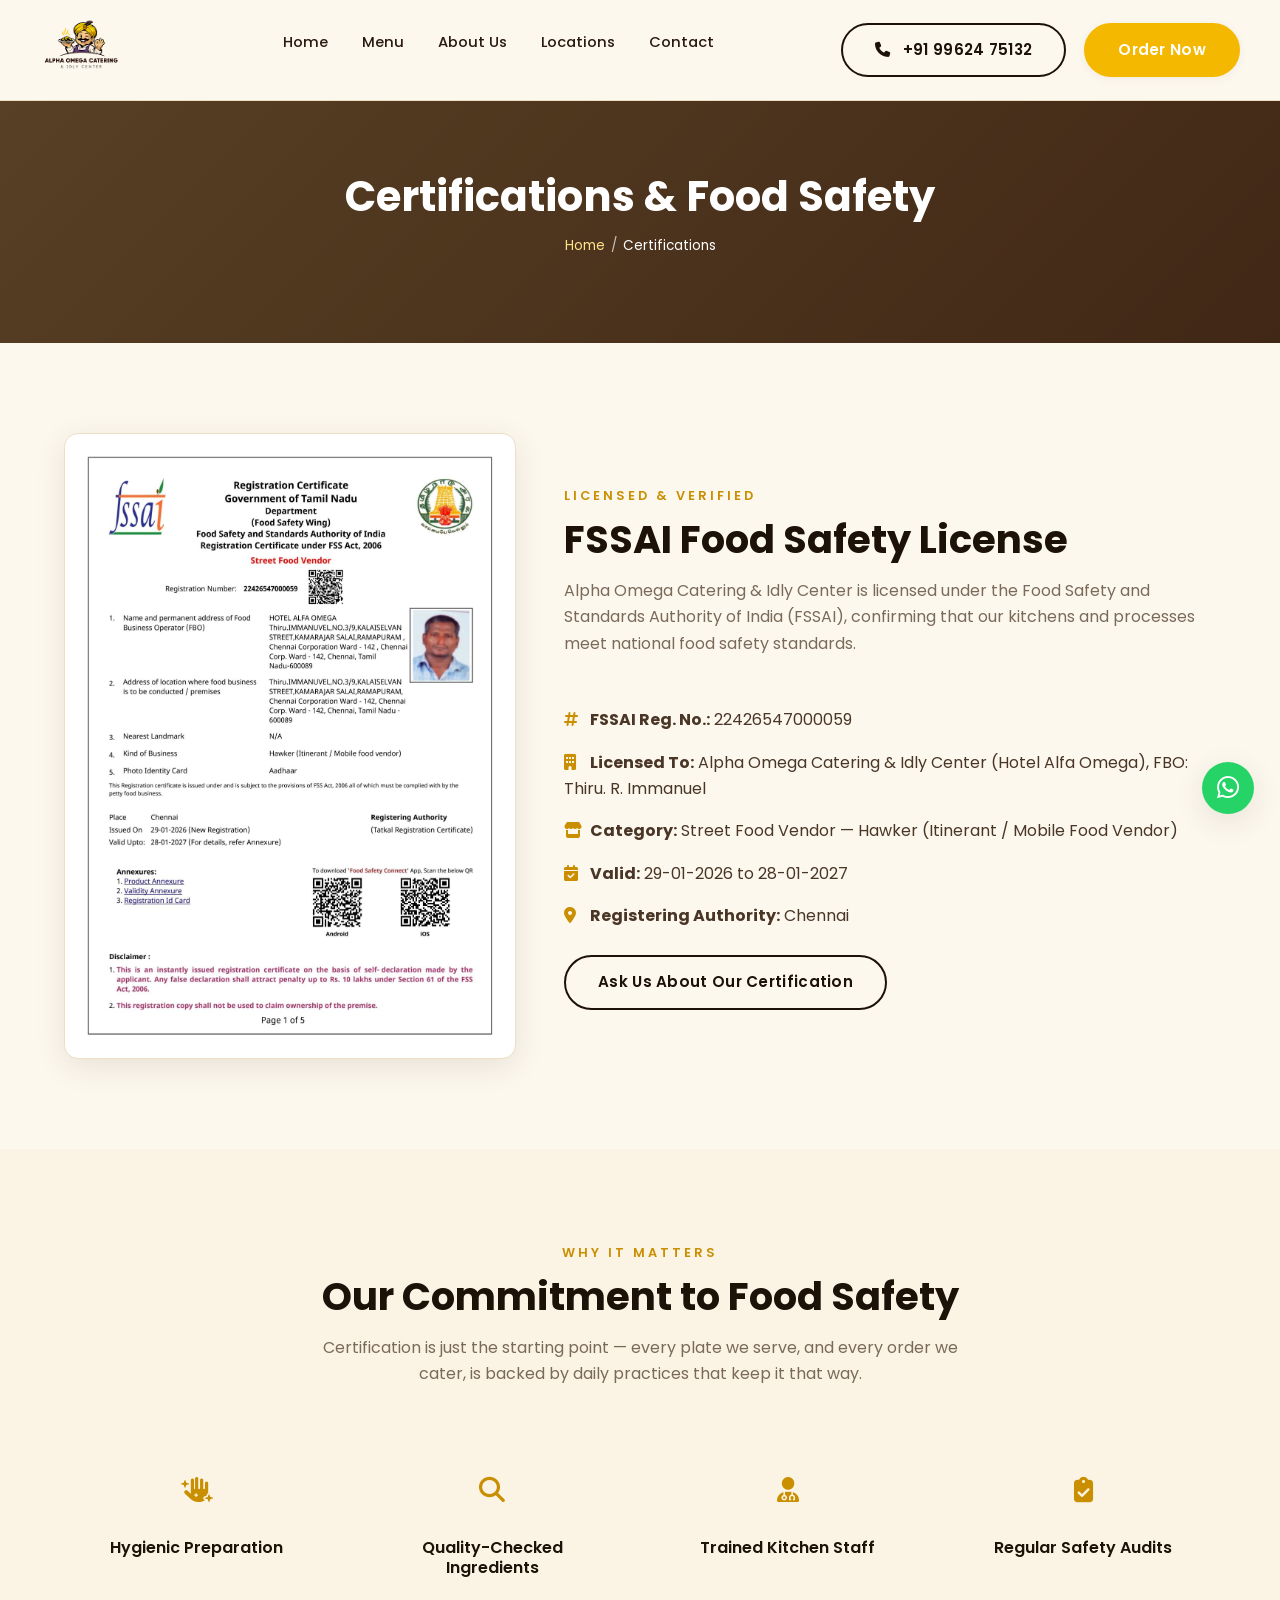
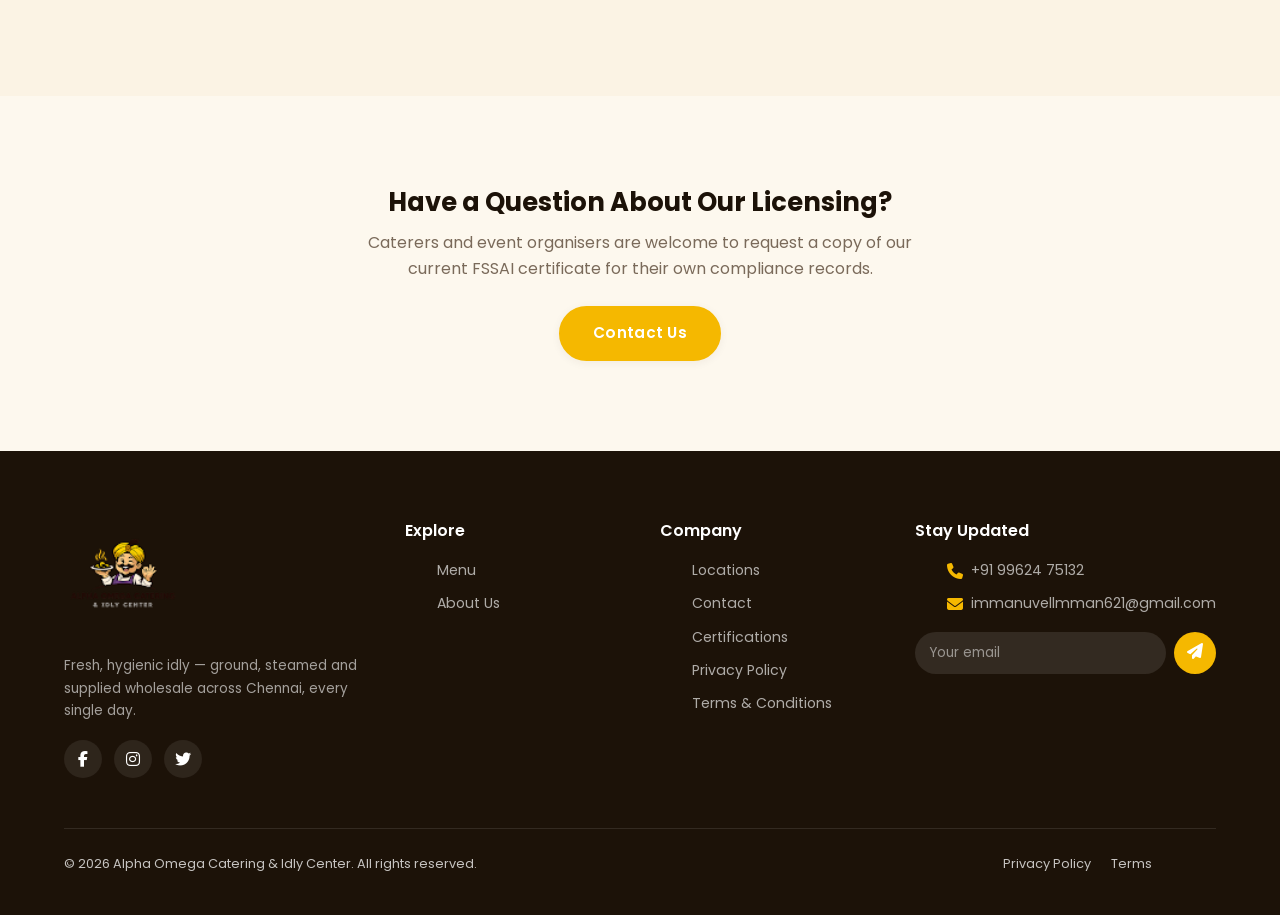
<file: certifications.html>
<!DOCTYPE html>
<html lang="en">
<head>
  <meta charset="UTF-8" />
  <meta name="viewport" content="width=device-width, initial-scale=1.0" />
  <title>Certifications &amp; Food Safety | Alpha Omega Catering &amp; Idly Center</title>
  <meta name="description" content="View the FSSAI food safety license and certifications held by Alpha Omega Catering &amp; Idly Center, and our commitment to hygienic, quality food preparation." />
  <link rel="canonical" href="certifications.html" />
  <link rel="icon" href="images/logo.png" type="image/png" />
  <link rel="preconnect" href="https://fonts.googleapis.com" />
  <link href="https://fonts.googleapis.com/css2?family=Poppins:wght@300;400;500;600;700;800&display=swap" rel="stylesheet" />
  <link rel="stylesheet" href="https://cdnjs.cloudflare.com/ajax/libs/font-awesome/6.5.1/css/all.min.css" integrity="sha512-DTOQO9RWCH3ppGqcWaEA1BIZOC6xxalwEsw9c2QQeAIftl+Vegovlnee1c9QX4TctnWMn13TZye+giMm8e2LwA==" crossorigin="anonymous" referrerpolicy="no-referrer" />
  <link href="https://cdn.jsdelivr.net/npm/bootstrap@5.3.3/dist/css/bootstrap.min.css" rel="stylesheet" />
  <link rel="stylesheet" href="css/style.css" />
  <link rel="stylesheet" href="css/responsive.css" />
</head>
<body>
  <a href="#main-content" class="skip-link">Skip to main content</a>

  <header class="site-header">
    <nav class="navbar container" aria-label="Primary navigation">
      <a href="index.html" class="brand" aria-label="Alpha Omega Catering &amp; Idly Center home">
        <img class="brand-icon" src="images/logo.png" alt="Alpha Omega Catering &amp; Idly Center logo" width="84" height="84" loading="eager" />
      </a>
      <ul class="nav-menu" id="navMenu">
        <li><a href="index.html">Home</a></li>
        <li><a href="menu.html">Menu</a></li>
        <li><a href="about.html">About Us</a></li>
        <li><a href="locations.html">Locations</a></li>
        <li><a href="contact.html">Contact</a></li>
      </ul>
      <div class="nav-cta">
        <a href="tel:+919962475132" class="btn btn-outline"><i class="fa-solid fa-phone"></i><span class="nav-cta-phone-text">&nbsp;+91 99624 75132</span></a>
        <a href="menu.html" class="btn btn-primary">Order Now</a>
      </div>
      <button class="hamburger" id="hamburgerBtn" aria-label="Toggle menu" aria-expanded="false" aria-controls="navMenu">
        <span></span><span></span><span></span>
      </button>
    </nav>
  </header>
    <div class="nav-overlay" id="navOverlay"></div>

  <main id="main-content">
    <section class="page-banner">
      <div class="container">
        <h1>Certifications &amp; Food Safety</h1>
        <p class="breadcrumbs"><a href="index.html">Home</a><span>/</span>Certifications</p>
      </div>
    </section>

    <!-- ================= FSSAI CERTIFICATE ================= -->
    <section aria-labelledby="fssai-heading">
      <div class="container">
        <div class="row g-5 align-items-center">
          <div class="col-lg-5" data-animate="fade-in">
            <div style="background:var(--color-white);border:1px solid var(--color-border);border-radius:var(--radius-md);box-shadow:var(--shadow-md);padding:16px;">
              <img src="images/fssai-certificate.jpg" alt="FSSAI Registration Certificate for Alpha Omega Catering &amp; Idly Center (Hotel Alfa Omega), Registration Number 22426547000059" style="width:100%;height:auto;border-radius:6px;display:block;" />
            </div>
          </div>
          <div class="col-lg-7" data-animate="fade-up" data-delay="100">
            <div class="section-heading" style="text-align:left;">
              <span class="eyebrow">Licensed &amp; Verified</span>
              <h2 id="fssai-heading">FSSAI Food Safety License</h2>
              <p style="margin-left:0;">Alpha Omega Catering &amp; Idly Center is licensed under the Food Safety and Standards Authority of India (FSSAI), confirming that our kitchens and processes meet national food safety standards.</p>
            </div>
            <ul style="list-style:none;padding:0;margin:0 0 26px;">
              <li style="margin-bottom:16px;"><i class="fa-solid fa-hashtag" style="color:var(--color-gold-dark);width:22px;"></i> <strong>FSSAI Reg. No.:</strong> 22426547000059</li>
              <li style="margin-bottom:16px;"><i class="fa-solid fa-building" style="color:var(--color-gold-dark);width:22px;"></i> <strong>Licensed To:</strong> Alpha Omega Catering &amp; Idly Center (Hotel Alfa Omega), FBO: Thiru. R. Immanuel</li>
              <li style="margin-bottom:16px;"><i class="fa-solid fa-store" style="color:var(--color-gold-dark);width:22px;"></i> <strong>Category:</strong> Street Food Vendor — Hawker (Itinerant / Mobile Food Vendor)</li>
              <li style="margin-bottom:16px;"><i class="fa-solid fa-calendar-check" style="color:var(--color-gold-dark);width:22px;"></i> <strong>Valid:</strong> 29-01-2026 to 28-01-2027</li>
              <li style="margin-bottom:16px;"><i class="fa-solid fa-location-dot" style="color:var(--color-gold-dark);width:22px;"></i> <strong>Registering Authority:</strong> Chennai</li>
            </ul>
            <a href="contact.html" class="btn btn-outline">Ask Us About Our Certification</a>
          </div>
        </div>
      </div>
    </section>

    <!-- ================= OUR COMMITMENT ================= -->
    <section class="bg-cream" aria-labelledby="commitment-heading">
      <div class="container">
        <div class="section-heading" data-animate="fade-up">
          <span class="eyebrow">Why It Matters</span>
          <h2 id="commitment-heading">Our Commitment to Food Safety</h2>
          <p>Certification is just the starting point — every plate we serve, and every order we cater, is backed by daily practices that keep it that way.</p>
        </div>
        <div class="feature-row">
          <div class="feature-item" data-animate="fade-up">
            <div class="feature-icon"><i class="fa-solid fa-hand-sparkles" aria-hidden="true"></i></div>
            <h3>Hygienic Preparation</h3>
          </div>
          <div class="feature-item" data-animate="fade-up" data-delay="100">
            <div class="feature-icon"><i class="fa-solid fa-magnifying-glass" aria-hidden="true"></i></div>
            <h3>Quality-Checked Ingredients</h3>
          </div>
          <div class="feature-item" data-animate="fade-up" data-delay="200">
            <div class="feature-icon"><i class="fa-solid fa-user-doctor" aria-hidden="true"></i></div>
            <h3>Trained Kitchen Staff</h3>
          </div>
          <div class="feature-item" data-animate="fade-up" data-delay="300">
            <div class="feature-icon"><i class="fa-solid fa-clipboard-check" aria-hidden="true"></i></div>
            <h3>Regular Safety Audits</h3>
          </div>
        </div>
      </div>
    </section>

    <!-- ================= CONTACT CTA ================= -->
    <section aria-labelledby="verify-heading">
      <div class="container text-center" data-animate="fade-up">
        <h2 id="verify-heading" style="font-size:1.6rem;">Have a Question About Our Licensing?</h2>
        <p style="max-width:560px;margin:12px auto 24px;color:var(--color-text-muted);">Caterers and event organisers are welcome to request a copy of our current FSSAI certificate for their own compliance records.</p>
        <a href="contact.html" class="btn btn-primary">Contact Us</a>
      </div>
    </section>
  </main>

  <footer class="site-footer">
    <div class="container">
      <div class="footer-grid">
        <div class="footer-col footer-brand">
          <a href="index.html" class="brand">
            <img class="brand-icon" src="images/logo.png" alt="Alpha Omega Catering &amp; Idly Center logo" width="120" height="120" loading="eager" />
      </a>
          <p>Fresh, hygienic idly — ground, steamed and supplied wholesale across Chennai, every single day.</p>
          <div class="social-icons">
            <a href="#" aria-label="Facebook"><i class="fa-brands fa-facebook-f"></i></a>
            <a href="#" aria-label="Instagram"><i class="fa-brands fa-instagram"></i></a>
            <a href="#" aria-label="Twitter"><i class="fa-brands fa-twitter"></i></a>
          </div>
        </div>
        <div class="footer-col">
          <h4>Explore</h4>
          <ul>
            <li><a href="menu.html">Menu</a></li>
            <li><a href="about.html">About Us</a></li>
          </ul>
        </div>
        <div class="footer-col">
          <h4>Company</h4>
          <ul>
            <li><a href="locations.html">Locations</a></li>
            <li><a href="contact.html">Contact</a></li>
            <li><a href="certifications.html">Certifications</a></li>
            <li><a href="privacy.html">Privacy Policy</a></li>
            <li><a href="terms.html">Terms &amp; Conditions</a></li>
          </ul>
        </div>
        <div class="footer-col footer-newsletter">
          <h4>Stay Updated</h4>
          <ul>
            <li><i class="fa-solid fa-phone"></i> <a href="tel:+919962475132">+91 99624 75132</a></li>
            <li><i class="fa-solid fa-envelope"></i> <a href="mailto:immanuvellmman621@gmail.com">immanuvellmman621@gmail.com</a></li>
          </ul>
          <form class="newsletter-form" data-validate novalidate aria-label="Newsletter signup">
            <label for="newsletterEmail" class="visually-hidden">Email address</label>
            <input type="email" id="newsletterEmail" class="form-control" placeholder="Your email" required />
            <button type="submit" aria-label="Subscribe"><i class="fa-solid fa-paper-plane"></i></button>
          </form>
        </div>
      </div>
      <div class="footer-bottom">
        <p>&copy; 2026 Alpha Omega Catering &amp; Idly Center. All rights reserved.</p>
        <ul><li><a href="privacy.html">Privacy Policy</a></li><li><a href="terms.html">Terms</a></li></ul>
      </div>
    </div>
  </footer>

  <a href="https://wa.me/919962475132?text=Hi%2C%20I%27d%20like%20to%20enquire%20about%20wholesale%20idly%20orders." class="whatsapp-float" aria-label="Chat with us on WhatsApp" target="_blank" rel="noopener noreferrer"><i class="fa-brands fa-whatsapp"></i></a>

  <button class="back-to-top" aria-label="Back to top"><i class="fa-solid fa-arrow-up"></i></button>
  <script src="https://cdn.jsdelivr.net/npm/bootstrap@5.3.3/dist/js/bootstrap.bundle.min.js"></script>
  <script src="js/main.js"></script>
</body>
</html>
</file>
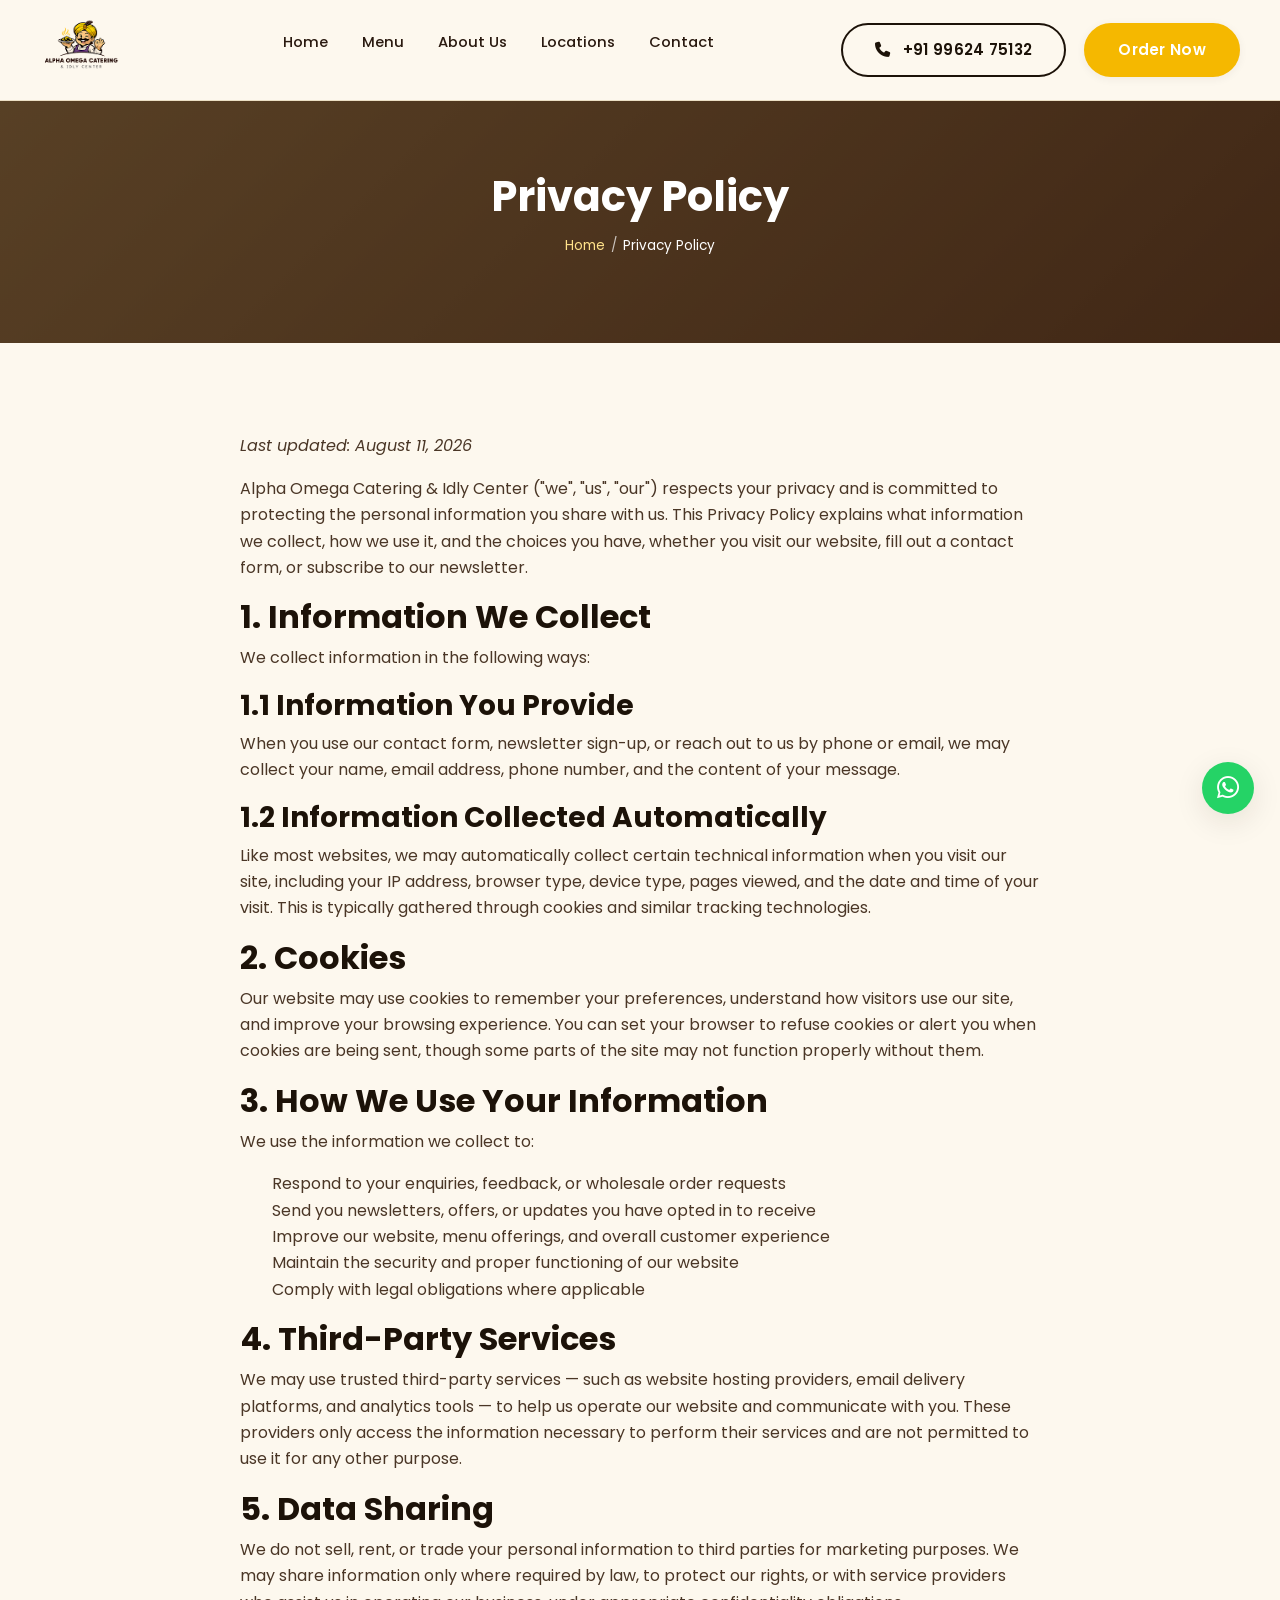
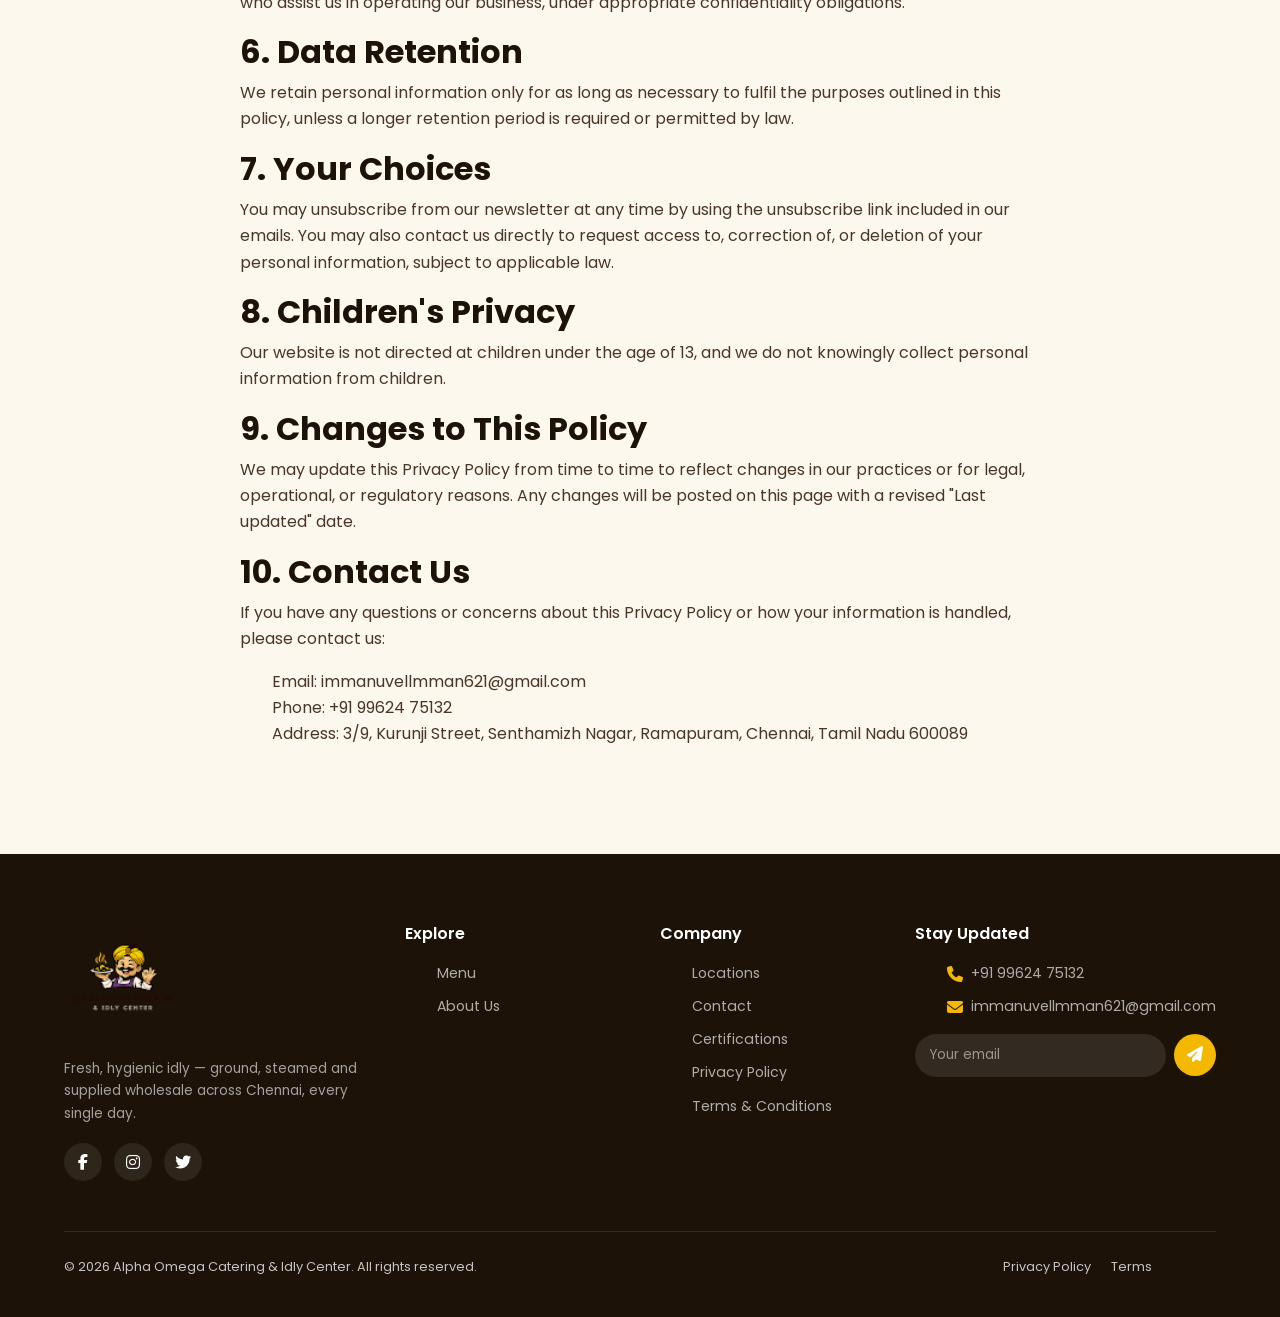
<file: privacy.html>
<!DOCTYPE html>
<html lang="en">
<head>
  <meta charset="UTF-8" />
  <meta name="viewport" content="width=device-width, initial-scale=1.0" />
  <title>Privacy Policy | Alpha Omega Catering &amp; Idly Center</title>
  <meta name="description" content="Read the Alpha Omega Catering &amp; Idly Center privacy policy to understand how we collect, use and protect your personal information." />
  <link rel="canonical" href="privacy.html" />
  <link rel="icon" href="images/logo.png" type="image/png" />
  <link rel="preconnect" href="https://fonts.googleapis.com" />
  <link href="https://fonts.googleapis.com/css2?family=Poppins:wght@300;400;500;600;700;800&display=swap" rel="stylesheet" />
  <link rel="stylesheet" href="https://cdnjs.cloudflare.com/ajax/libs/font-awesome/6.5.1/css/all.min.css" integrity="sha512-DTOQO9RWCH3ppGqcWaEA1BIZOC6xxalwEsw9c2QQeAIftl+Vegovlnee1c9QX4TctnWMn13TZye+giMm8e2LwA==" crossorigin="anonymous" referrerpolicy="no-referrer" />
  <link href="https://cdn.jsdelivr.net/npm/bootstrap@5.3.3/dist/css/bootstrap.min.css" rel="stylesheet" />
  <link rel="stylesheet" href="css/style.css" />
  <link rel="stylesheet" href="css/responsive.css" />
</head>
<body>
  <a href="#main-content" class="skip-link">Skip to main content</a>

  <header class="site-header">
    <nav class="navbar container" aria-label="Primary navigation">
      <a href="index.html" class="brand" aria-label="Alpha Omega Catering &amp; Idly Center home">
        <img class="brand-icon" src="images/logo.png" alt="Alpha Omega Catering &amp; Idly Center logo" width="84" height="84" loading="eager" />
      </a>
      <ul class="nav-menu" id="navMenu">
        <li><a href="index.html">Home</a></li>
        <li><a href="menu.html">Menu</a></li>
        <li><a href="about.html">About Us</a></li>
        <li><a href="locations.html">Locations</a></li>
        <li><a href="contact.html">Contact</a></li>
      </ul>
      <div class="nav-cta">
        <a href="tel:+919962475132" class="btn btn-outline"><i class="fa-solid fa-phone"></i><span class="nav-cta-phone-text">&nbsp;+91 99624 75132</span></a>
        <a href="menu.html" class="btn btn-primary">Order Now</a>
      </div>
      <button class="hamburger" id="hamburgerBtn" aria-label="Toggle menu" aria-expanded="false" aria-controls="navMenu">
        <span></span><span></span><span></span>
      </button>
    </nav>
  </header>
    <div class="nav-overlay" id="navOverlay"></div>

  <main id="main-content">
    <section class="page-banner">
      <div class="container">
        <h1>Privacy Policy</h1>
        <p class="breadcrumbs"><a href="index.html">Home</a><span>/</span>Privacy Policy</p>
      </div>
    </section>

    <section aria-labelledby="privacy-heading">
      <div class="container">
        <h2 id="privacy-heading" class="visually-hidden">Privacy Policy Details</h2>
        <div style="max-width:800px;margin:0 auto;">
          <p><em>Last updated: August 11, 2026</em></p>
          <p>Alpha Omega Catering &amp; Idly Center ("we", "us", "our") respects your privacy and is committed to protecting the personal information you share with us. This Privacy Policy explains what information we collect, how we use it, and the choices you have, whether you visit our website, fill out a contact form, or subscribe to our newsletter.</p>

          <h2>1. Information We Collect</h2>
          <p>We collect information in the following ways:</p>
          <h3>1.1 Information You Provide</h3>
          <p>When you use our contact form, newsletter sign-up, or reach out to us by phone or email, we may collect your name, email address, phone number, and the content of your message.</p>
          <h3>1.2 Information Collected Automatically</h3>
          <p>Like most websites, we may automatically collect certain technical information when you visit our site, including your IP address, browser type, device type, pages viewed, and the date and time of your visit. This is typically gathered through cookies and similar tracking technologies.</p>

          <h2>2. Cookies</h2>
          <p>Our website may use cookies to remember your preferences, understand how visitors use our site, and improve your browsing experience. You can set your browser to refuse cookies or alert you when cookies are being sent, though some parts of the site may not function properly without them.</p>

          <h2>3. How We Use Your Information</h2>
          <p>We use the information we collect to:</p>
          <ul>
            <li>Respond to your enquiries, feedback, or wholesale order requests</li>
            <li>Send you newsletters, offers, or updates you have opted in to receive</li>
            <li>Improve our website, menu offerings, and overall customer experience</li>
            <li>Maintain the security and proper functioning of our website</li>
            <li>Comply with legal obligations where applicable</li>
          </ul>

          <h2>4. Third-Party Services</h2>
          <p>We may use trusted third-party services — such as website hosting providers, email delivery platforms, and analytics tools — to help us operate our website and communicate with you. These providers only access the information necessary to perform their services and are not permitted to use it for any other purpose.</p>

          <h2>5. Data Sharing</h2>
          <p>We do not sell, rent, or trade your personal information to third parties for marketing purposes. We may share information only where required by law, to protect our rights, or with service providers who assist us in operating our business, under appropriate confidentiality obligations.</p>

          <h2>6. Data Retention</h2>
          <p>We retain personal information only for as long as necessary to fulfil the purposes outlined in this policy, unless a longer retention period is required or permitted by law.</p>

          <h2>7. Your Choices</h2>
          <p>You may unsubscribe from our newsletter at any time by using the unsubscribe link included in our emails. You may also contact us directly to request access to, correction of, or deletion of your personal information, subject to applicable law.</p>

          <h2>8. Children's Privacy</h2>
          <p>Our website is not directed at children under the age of 13, and we do not knowingly collect personal information from children.</p>

          <h2>9. Changes to This Policy</h2>
          <p>We may update this Privacy Policy from time to time to reflect changes in our practices or for legal, operational, or regulatory reasons. Any changes will be posted on this page with a revised "Last updated" date.</p>

          <h2>10. Contact Us</h2>
          <p>If you have any questions or concerns about this Privacy Policy or how your information is handled, please contact us:</p>
          <ul>
            <li>Email: <a href="mailto:immanuvellmman621@gmail.com">immanuvellmman621@gmail.com</a></li>
            <li>Phone: <a href="tel:+919962475132">+91 99624 75132</a></li>
            <li>Address: 3/9, Kurunji Street, Senthamizh Nagar, Ramapuram, Chennai, Tamil Nadu 600089</li>
          </ul>
        </div>
      </div>
    </section>
  </main>

  <footer class="site-footer">
    <div class="container">
      <div class="footer-grid">
        <div class="footer-col footer-brand">
          <a href="index.html" class="brand">
            <img class="brand-icon" src="images/logo.png" alt="Alpha Omega Catering &amp; Idly Center logo" width="120" height="120" loading="eager" />
      </a>
          <p>Fresh, hygienic idly — ground, steamed and supplied wholesale across Chennai, every single day.</p>
          <div class="social-icons">
            <a href="#" aria-label="Facebook"><i class="fa-brands fa-facebook-f"></i></a>
            <a href="#" aria-label="Instagram"><i class="fa-brands fa-instagram"></i></a>
            <a href="#" aria-label="Twitter"><i class="fa-brands fa-twitter"></i></a>
          </div>
        </div>
        <div class="footer-col">
          <h4>Explore</h4>
          <ul>
            <li><a href="menu.html">Menu</a></li>
            <li><a href="about.html">About Us</a></li>
          </ul>
        </div>
        <div class="footer-col">
          <h4>Company</h4>
          <ul>
            <li><a href="locations.html">Locations</a></li>
            <li><a href="contact.html">Contact</a></li>
            <li><a href="certifications.html">Certifications</a></li>
            <li><a href="privacy.html">Privacy Policy</a></li>
            <li><a href="terms.html">Terms &amp; Conditions</a></li>
          </ul>
        </div>
        <div class="footer-col footer-newsletter">
          <h4>Stay Updated</h4>
          <ul>
            <li><i class="fa-solid fa-phone"></i> <a href="tel:+919962475132">+91 99624 75132</a></li>
            <li><i class="fa-solid fa-envelope"></i> <a href="mailto:immanuvellmman621@gmail.com">immanuvellmman621@gmail.com</a></li>
          </ul>
          <form class="newsletter-form" data-validate novalidate aria-label="Newsletter signup">
            <label for="newsletterEmail" class="visually-hidden">Email address</label>
            <input type="email" id="newsletterEmail" class="form-control" placeholder="Your email" required />
            <button type="submit" aria-label="Subscribe"><i class="fa-solid fa-paper-plane"></i></button>
          </form>
        </div>
      </div>
      <div class="footer-bottom">
        <p>&copy; 2026 Alpha Omega Catering &amp; Idly Center. All rights reserved.</p>
        <ul><li><a href="privacy.html">Privacy Policy</a></li><li><a href="terms.html">Terms</a></li></ul>
      </div>
    </div>
  </footer>

  <a href="https://wa.me/919962475132?text=Hi%2C%20I%27d%20like%20to%20enquire%20about%20wholesale%20idly%20orders." class="whatsapp-float" aria-label="Chat with us on WhatsApp" target="_blank" rel="noopener noreferrer"><i class="fa-brands fa-whatsapp"></i></a>

  <button class="back-to-top" aria-label="Back to top"><i class="fa-solid fa-arrow-up"></i></button>
  <script src="https://cdn.jsdelivr.net/npm/bootstrap@5.3.3/dist/js/bootstrap.bundle.min.js"></script>
  <script src="js/main.js"></script>
</body>
</html>
</file>
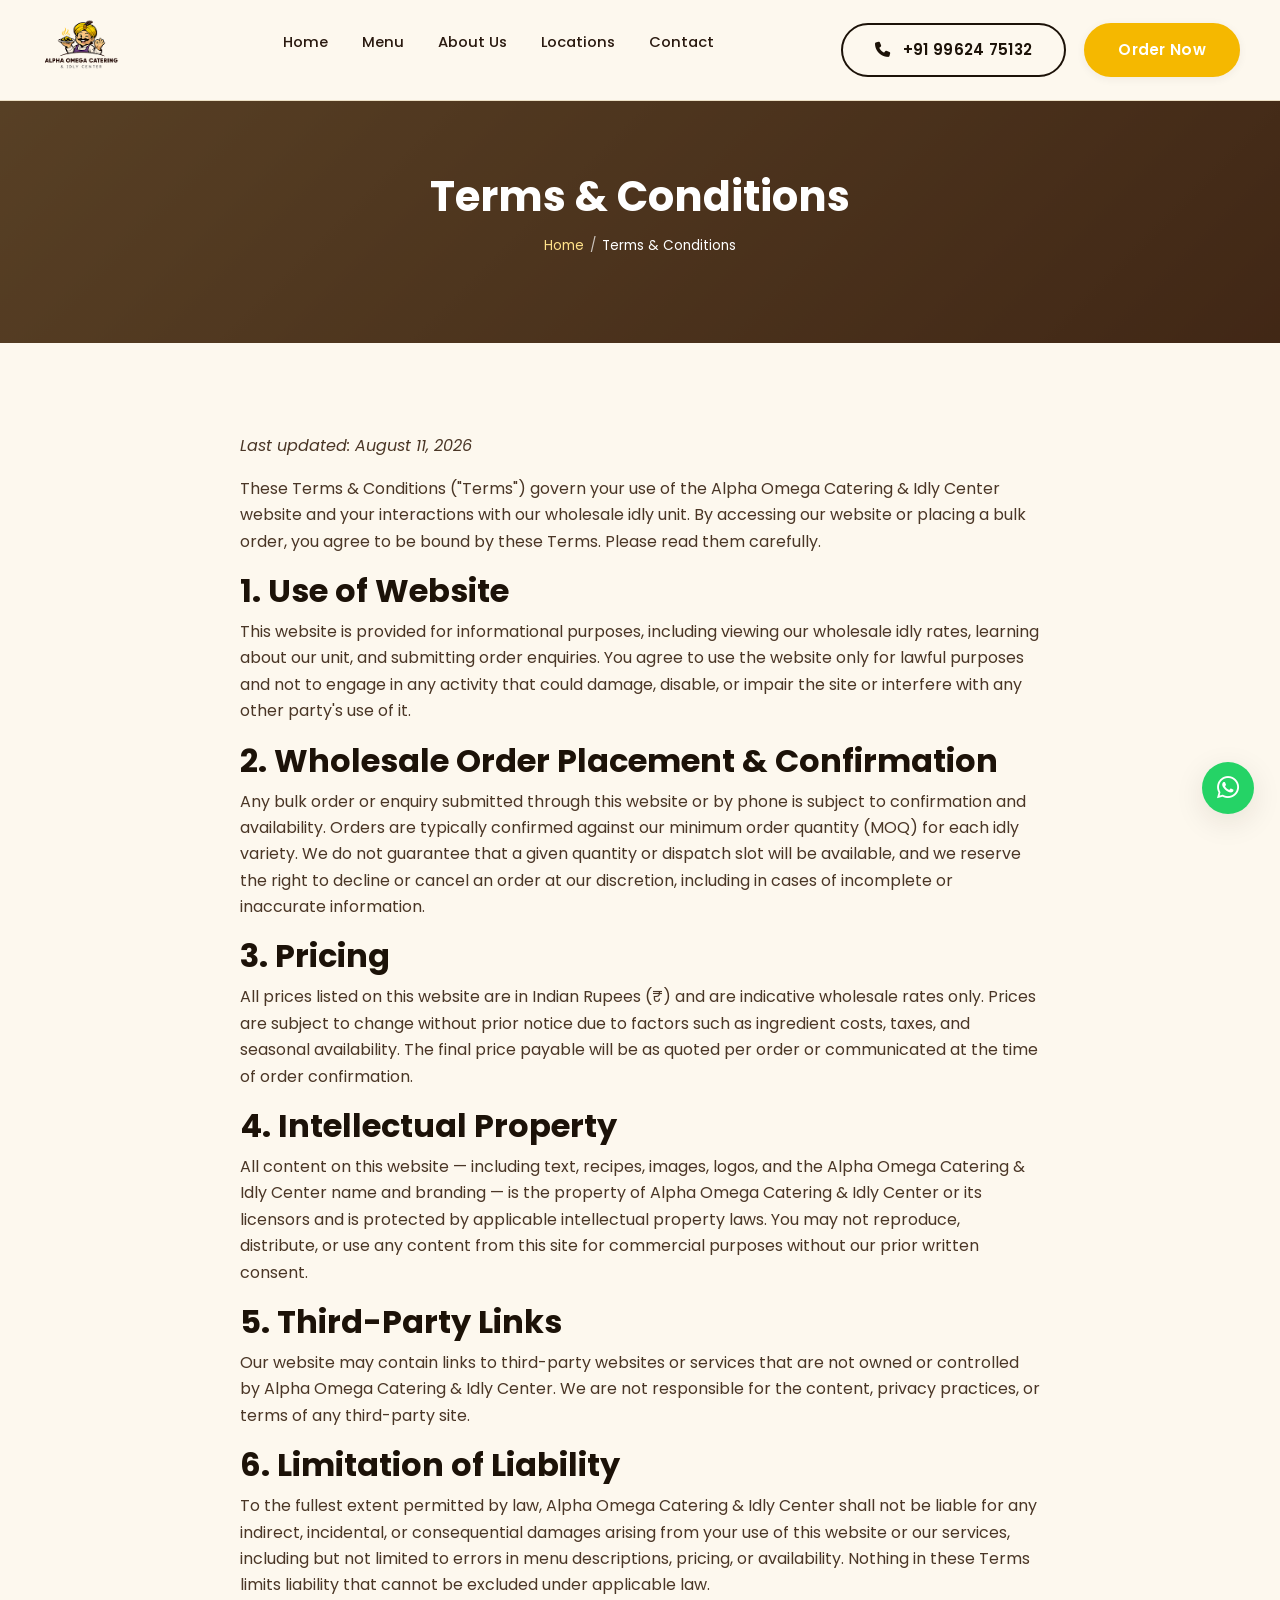
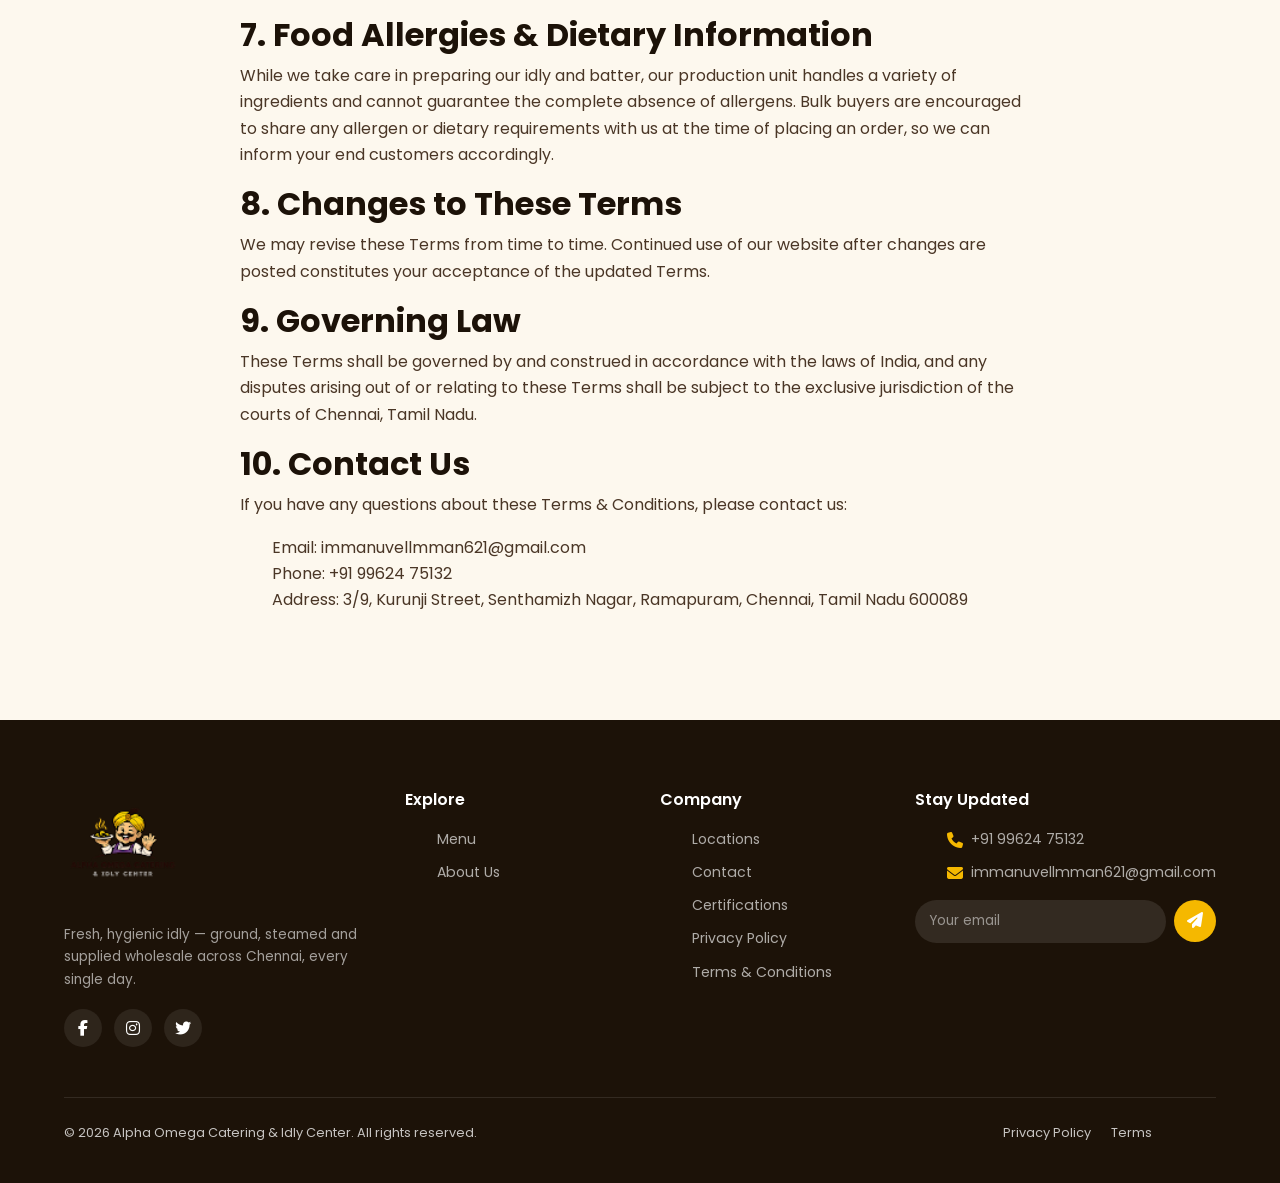
<file: terms.html>
<!DOCTYPE html>
<html lang="en">
<head>
  <meta charset="UTF-8" />
  <meta name="viewport" content="width=device-width, initial-scale=1.0" />
  <title>Terms &amp; Conditions | Alpha Omega Catering &amp; Idly Center</title>
  <meta name="description" content="Read the terms and conditions governing your use of the Alpha Omega Catering &amp; Idly Center website, including wholesale orders, pricing, intellectual property and liability." />
  <link rel="canonical" href="terms.html" />
  <link rel="icon" href="images/logo.png" type="image/png" />
  <link rel="preconnect" href="https://fonts.googleapis.com" />
  <link href="https://fonts.googleapis.com/css2?family=Poppins:wght@300;400;500;600;700;800&display=swap" rel="stylesheet" />
  <link rel="stylesheet" href="https://cdnjs.cloudflare.com/ajax/libs/font-awesome/6.5.1/css/all.min.css" integrity="sha512-DTOQO9RWCH3ppGqcWaEA1BIZOC6xxalwEsw9c2QQeAIftl+Vegovlnee1c9QX4TctnWMn13TZye+giMm8e2LwA==" crossorigin="anonymous" referrerpolicy="no-referrer" />
  <link href="https://cdn.jsdelivr.net/npm/bootstrap@5.3.3/dist/css/bootstrap.min.css" rel="stylesheet" />
  <link rel="stylesheet" href="css/style.css" />
  <link rel="stylesheet" href="css/responsive.css" />
</head>
<body>
  <a href="#main-content" class="skip-link">Skip to main content</a>

  <header class="site-header">
    <nav class="navbar container" aria-label="Primary navigation">
      <a href="index.html" class="brand" aria-label="Alpha Omega Catering &amp; Idly Center home">
        <img class="brand-icon" src="images/logo.png" alt="Alpha Omega Catering &amp; Idly Center logo" width="84" height="84" loading="eager" />
      </a>
      <ul class="nav-menu" id="navMenu">
        <li><a href="index.html">Home</a></li>
        <li><a href="menu.html">Menu</a></li>
        <li><a href="about.html">About Us</a></li>
        <li><a href="locations.html">Locations</a></li>
        <li><a href="contact.html">Contact</a></li>
      </ul>
      <div class="nav-cta">
        <a href="tel:+919962475132" class="btn btn-outline"><i class="fa-solid fa-phone"></i><span class="nav-cta-phone-text">&nbsp;+91 99624 75132</span></a>
        <a href="menu.html" class="btn btn-primary">Order Now</a>
      </div>
      <button class="hamburger" id="hamburgerBtn" aria-label="Toggle menu" aria-expanded="false" aria-controls="navMenu">
        <span></span><span></span><span></span>
      </button>
    </nav>
  </header>
    <div class="nav-overlay" id="navOverlay"></div>

  <main id="main-content">
    <section class="page-banner">
      <div class="container">
        <h1>Terms &amp; Conditions</h1>
        <p class="breadcrumbs"><a href="index.html">Home</a><span>/</span>Terms &amp; Conditions</p>
      </div>
    </section>

    <section aria-labelledby="terms-heading">
      <div class="container">
        <h2 id="terms-heading" class="visually-hidden">Terms and Conditions Details</h2>
        <div style="max-width:800px;margin:0 auto;">
          <p><em>Last updated: August 11, 2026</em></p>
          <p>These Terms &amp; Conditions ("Terms") govern your use of the Alpha Omega Catering &amp; Idly Center website and your interactions with our wholesale idly unit. By accessing our website or placing a bulk order, you agree to be bound by these Terms. Please read them carefully.</p>

          <h2>1. Use of Website</h2>
          <p>This website is provided for informational purposes, including viewing our wholesale idly rates, learning about our unit, and submitting order enquiries. You agree to use the website only for lawful purposes and not to engage in any activity that could damage, disable, or impair the site or interfere with any other party's use of it.</p>

          <h2>2. Wholesale Order Placement &amp; Confirmation</h2>
          <p>Any bulk order or enquiry submitted through this website or by phone is subject to confirmation and availability. Orders are typically confirmed against our minimum order quantity (MOQ) for each idly variety. We do not guarantee that a given quantity or dispatch slot will be available, and we reserve the right to decline or cancel an order at our discretion, including in cases of incomplete or inaccurate information.</p>

          <h2>3. Pricing</h2>
          <p>All prices listed on this website are in Indian Rupees (₹) and are indicative wholesale rates only. Prices are subject to change without prior notice due to factors such as ingredient costs, taxes, and seasonal availability. The final price payable will be as quoted per order or communicated at the time of order confirmation.</p>

          <h2>4. Intellectual Property</h2>
          <p>All content on this website — including text, recipes, images, logos, and the Alpha Omega Catering &amp; Idly Center name and branding — is the property of Alpha Omega Catering &amp; Idly Center or its licensors and is protected by applicable intellectual property laws. You may not reproduce, distribute, or use any content from this site for commercial purposes without our prior written consent.</p>

          <h2>5. Third-Party Links</h2>
          <p>Our website may contain links to third-party websites or services that are not owned or controlled by Alpha Omega Catering &amp; Idly Center. We are not responsible for the content, privacy practices, or terms of any third-party site.</p>

          <h2>6. Limitation of Liability</h2>
          <p>To the fullest extent permitted by law, Alpha Omega Catering &amp; Idly Center shall not be liable for any indirect, incidental, or consequential damages arising from your use of this website or our services, including but not limited to errors in menu descriptions, pricing, or availability. Nothing in these Terms limits liability that cannot be excluded under applicable law.</p>

          <h2>7. Food Allergies &amp; Dietary Information</h2>
          <p>While we take care in preparing our idly and batter, our production unit handles a variety of ingredients and cannot guarantee the complete absence of allergens. Bulk buyers are encouraged to share any allergen or dietary requirements with us at the time of placing an order, so we can inform your end customers accordingly.</p>

          <h2>8. Changes to These Terms</h2>
          <p>We may revise these Terms from time to time. Continued use of our website after changes are posted constitutes your acceptance of the updated Terms.</p>

          <h2>9. Governing Law</h2>
          <p>These Terms shall be governed by and construed in accordance with the laws of India, and any disputes arising out of or relating to these Terms shall be subject to the exclusive jurisdiction of the courts of Chennai, Tamil Nadu.</p>

          <h2>10. Contact Us</h2>
          <p>If you have any questions about these Terms &amp; Conditions, please contact us:</p>
          <ul>
            <li>Email: <a href="mailto:immanuvellmman621@gmail.com">immanuvellmman621@gmail.com</a></li>
            <li>Phone: <a href="tel:+919962475132">+91 99624 75132</a></li>
            <li>Address: 3/9, Kurunji Street, Senthamizh Nagar, Ramapuram, Chennai, Tamil Nadu 600089</li>
          </ul>
        </div>
      </div>
    </section>
  </main>

  <footer class="site-footer">
    <div class="container">
      <div class="footer-grid">
        <div class="footer-col footer-brand">
          <a href="index.html" class="brand">
            <img class="brand-icon" src="images/logo.png" alt="Alpha Omega Catering &amp; Idly Center logo" width="120" height="120" loading="eager" />
      </a>
          <p>Fresh, hygienic idly — ground, steamed and supplied wholesale across Chennai, every single day.</p>
          <div class="social-icons">
            <a href="#" aria-label="Facebook"><i class="fa-brands fa-facebook-f"></i></a>
            <a href="#" aria-label="Instagram"><i class="fa-brands fa-instagram"></i></a>
            <a href="#" aria-label="Twitter"><i class="fa-brands fa-twitter"></i></a>
          </div>
        </div>
        <div class="footer-col">
          <h4>Explore</h4>
          <ul>
            <li><a href="menu.html">Menu</a></li>
            <li><a href="about.html">About Us</a></li>
          </ul>
        </div>
        <div class="footer-col">
          <h4>Company</h4>
          <ul>
            <li><a href="locations.html">Locations</a></li>
            <li><a href="contact.html">Contact</a></li>
            <li><a href="certifications.html">Certifications</a></li>
            <li><a href="privacy.html">Privacy Policy</a></li>
            <li><a href="terms.html">Terms &amp; Conditions</a></li>
          </ul>
        </div>
        <div class="footer-col footer-newsletter">
          <h4>Stay Updated</h4>
          <ul>
            <li><i class="fa-solid fa-phone"></i> <a href="tel:+919962475132">+91 99624 75132</a></li>
            <li><i class="fa-solid fa-envelope"></i> <a href="mailto:immanuvellmman621@gmail.com">immanuvellmman621@gmail.com</a></li>
          </ul>
          <form class="newsletter-form" data-validate novalidate aria-label="Newsletter signup">
            <label for="newsletterEmail" class="visually-hidden">Email address</label>
            <input type="email" id="newsletterEmail" class="form-control" placeholder="Your email" required />
            <button type="submit" aria-label="Subscribe"><i class="fa-solid fa-paper-plane"></i></button>
          </form>
        </div>
      </div>
      <div class="footer-bottom">
        <p>&copy; 2026 Alpha Omega Catering &amp; Idly Center. All rights reserved.</p>
        <ul><li><a href="privacy.html">Privacy Policy</a></li><li><a href="terms.html">Terms</a></li></ul>
      </div>
    </div>
  </footer>

  <a href="https://wa.me/919962475132?text=Hi%2C%20I%27d%20like%20to%20enquire%20about%20wholesale%20idly%20orders." class="whatsapp-float" aria-label="Chat with us on WhatsApp" target="_blank" rel="noopener noreferrer"><i class="fa-brands fa-whatsapp"></i></a>

  <button class="back-to-top" aria-label="Back to top"><i class="fa-solid fa-arrow-up"></i></button>
  <script src="https://cdn.jsdelivr.net/npm/bootstrap@5.3.3/dist/js/bootstrap.bundle.min.js"></script>
  <script src="js/main.js"></script>
</body>
</html>
</file>
<file: css/style.css>
/* ==========================================================================
   Alpha Omega Catering & Idly Center — Main Stylesheet
   Authentic South Indian restaurant website
   ========================================================================== */

:root {
  /* Colors — derived from the Alpha Omega badge logo (marigold yellow badge,
     bold black outline, magenta blouse accent, warm skin-tone highlight) */
  --color-cream: #fbf3e4;
  --color-cream-light: #fdf8ee;
  --color-white: #ffffff;
  --color-gold: #f5b800;
  --color-gold-dark: #c98f00;
  --color-gold-light: #ffe28a;
  --color-brown-dark: #1c1208;
  --color-brown: #2a1a10;
  --color-text: #4a3626;
  --color-text-muted: #7a6a5a;
  --color-accent: #f5b800;
  --color-error: #c0392b;
  --color-green: #4caf50;
  --color-border: #ecdfc4;
  --color-star: #f5b800;

  /* Typography */
  --font-heading: "Poppins", "Segoe UI", Arial, sans-serif;
  --font-body: "Poppins", "Segoe UI", Arial, sans-serif;

  /* Spacing */
  --section-padding: 90px;
  --container-max: 1200px;

  /* Effects */
  --radius-sm: 8px;
  --radius-md: 14px;
  --radius-lg: 22px;
  --shadow-sm: 0 2px 10px rgba(43, 26, 16, 0.06);
  --shadow-md: 0 8px 30px rgba(43, 26, 16, 0.1);
  --shadow-lg: 0 16px 45px rgba(43, 26, 16, 0.16);
  --transition: 0.35s cubic-bezier(0.25, 0.8, 0.25, 1);
}

/* ==========================================================================
   Reset & Base
   ========================================================================== */
* {
  margin: 0;
  padding: 0;
  box-sizing: border-box;
}

html {
  scroll-behavior: smooth;
  overflow-x: hidden;
  width: 100%;
}

body {
  font-family: var(--font-body);
  color: var(--color-text);
  background-color: var(--color-cream-light);
  line-height: 1.65;
  overflow-x: hidden;
  width: 100%;
  position: relative;
}

img {
  max-width: 100%;
  height: auto;
  display: block;
}

a {
  text-decoration: none;
  color: inherit;
  transition: color var(--transition);
}

ul {
  list-style: none;
}

h1, h2, h3, h4, h5, h6 {
  font-family: var(--font-heading);
  color: var(--color-brown-dark);
  font-weight: 700;
  line-height: 1.25;
}

.container {
  width: 100%;
  max-width: var(--container-max);
  margin: 0 auto;
  padding: 0 24px;
}

section {
  padding: var(--section-padding) 0;
}

img[loading="lazy"] {
  background: var(--color-border);
}

/* Skip link for accessibility */
.skip-link {
  position: absolute;
  left: -999px;
  top: 0;
  background: var(--color-brown-dark);
  color: var(--color-white);
  padding: 12px 20px;
  z-index: 2000;
  border-radius: 0 0 8px 0;
}
.skip-link:focus {
  left: 0;
}

/* Focus visibility for keyboard nav */
a:focus-visible,
button:focus-visible,
input:focus-visible,
textarea:focus-visible,
select:focus-visible {
  outline: 3px solid var(--color-gold-dark);
  outline-offset: 2px;
}

/* ==========================================================================
   Section Heading
   ========================================================================== */
.section-heading {
  text-align: center;
  margin-bottom: 50px;
}

.section-heading .eyebrow {
  display: inline-block;
  font-family: var(--font-body);
  font-size: 0.8rem;
  letter-spacing: 3px;
  text-transform: uppercase;
  color: var(--color-gold-dark);
  font-weight: 600;
  margin-bottom: 10px;
}

.section-heading h2 {
  font-size: 2.4rem;
}

.section-heading p {
  max-width: 640px;
  margin: 14px auto 0;
  color: var(--color-text-muted);
}

/* ==========================================================================
   Buttons
   ========================================================================== */
.btn {
  display: inline-flex;
  align-items: center;
  justify-content: center;
  gap: 8px;
  padding: 14px 32px;
  border-radius: 50px;
  font-weight: 600;
  font-size: 0.95rem;
  letter-spacing: 0.3px;
  border: 2px solid transparent;
  cursor: pointer;
  transition: transform var(--transition), box-shadow var(--transition),
    background var(--transition), color var(--transition), border-color var(--transition);
  white-space: nowrap;
}

.btn:hover {
  transform: translateY(-3px);
}

.btn-primary {
  background: var(--color-gold);
  color: var(--color-white);
  border-color: var(--color-gold);
  box-shadow: var(--shadow-sm);
}

.btn-primary:hover {
  background: var(--color-gold-dark);
  border-color: var(--color-gold-dark);
  box-shadow: var(--shadow-md);
  color: var(--color-white);
}

.btn-outline {
  background: transparent;
  color: var(--color-brown-dark);
  border-color: var(--color-brown-dark);
}

.btn-outline:hover {
  background: var(--color-brown-dark);
  color: var(--color-white);
}

.btn-outline-light {
  background: transparent;
  color: var(--color-white);
  border-color: var(--color-white);
}

.btn-outline-light:hover {
  background: var(--color-white);
  color: var(--color-brown-dark);
}

.btn-block {
  width: 100%;
}

/* ==========================================================================
   Header / Navbar
   ========================================================================== */
.site-header {
  position: sticky;
  top: 0;
  left: 0;
  width: 100%;
  z-index: 1000;
  background: rgba(253, 248, 238, 0.96);
  backdrop-filter: blur(6px);
  border-bottom: 1px solid var(--color-border);
  transition: box-shadow var(--transition), padding var(--transition);
}

.site-header.is-scrolled {
  box-shadow: var(--shadow-sm);
}

.navbar {
  display: flex;
  align-items: center;
  justify-content: space-between;
  gap: 28px;
  padding: 8px 0;
}

.brand {
  display: flex;
  align-items: center;
  gap: 10px;
}

.brand-icon {
  width: 84px;
  height: 84px;
  flex-shrink: 0;
  object-fit: contain;
  border-radius: 50%;
}

.footer-brand .brand-icon {
  width: 120px;
  height: 120px;
}

.brand-text {
  line-height: 1.1;
}

.brand-name {
  font-family: var(--font-heading);
  font-weight: 700;
  font-size: 1.15rem;
  color: var(--color-brown-dark);
  letter-spacing: 0.5px;
  text-transform: uppercase;
}

.brand-tagline {
  display: block;
  font-size: 0.65rem;
  letter-spacing: 1.5px;
  text-transform: uppercase;
  color: var(--color-green);
  margin-top: 2px;
}

.nav-menu {
  display: flex;
  align-items: center;
  gap: 34px;
}

.nav-menu a {
  font-size: 0.92rem;
  font-weight: 500;
  color: var(--color-brown);
  position: relative;
  padding: 6px 0;
}

.nav-menu a::after {
  content: "";
  position: absolute;
  left: 0;
  bottom: -2px;
  width: 0;
  height: 2px;
  background: var(--color-accent);
  transition: width var(--transition);
}

.nav-menu a:hover,
.nav-menu a:focus-visible {
  color: var(--color-accent);
}

.nav-menu a:hover::after,
.nav-menu a:focus-visible::after {
  width: 100%;
}

.nav-menu a.active {
  color: var(--color-accent);
  font-weight: 600;
}

.nav-menu a.active::after {
  width: 100%;
}

.nav-cta {
  display: flex;
  align-items: center;
  gap: 18px;
}

/* Dropdown */
.has-dropdown {
  position: relative;
}

.dropdown-menu {
  position: absolute;
  top: calc(100% + 16px);
  left: 50%;
  transform: translateX(-50%) translateY(8px);
  min-width: 200px;
  background: var(--color-white);
  border-radius: var(--radius-sm);
  box-shadow: var(--shadow-lg);
  padding: 10px;
  opacity: 0;
  visibility: hidden;
  transition: opacity var(--transition), transform var(--transition), visibility var(--transition);
  z-index: 10;
}

.has-dropdown:hover .dropdown-menu,
.has-dropdown:focus-within .dropdown-menu {
  opacity: 1;
  visibility: visible;
  transform: translateX(-50%) translateY(0);
}

.dropdown-menu li a {
  display: block;
  padding: 9px 14px;
  border-radius: 6px;
  font-size: 0.88rem;
}

.dropdown-menu li a:hover {
  background: var(--color-cream);
}

/* Hamburger */
.hamburger {
  display: none;
  flex-direction: column;
  justify-content: center;
  gap: 5px;
  width: 32px;
  height: 32px;
  background: none;
  border: none;
  cursor: pointer;
  z-index: 1100;
}

.hamburger span {
  display: block;
  width: 100%;
  height: 2px;
  background: var(--color-brown-dark);
  border-radius: 2px;
  transition: transform var(--transition), opacity var(--transition);
}

.hamburger.is-active span:nth-child(1) {
  transform: translateY(7px) rotate(45deg);
}
.hamburger.is-active span:nth-child(2) {
  opacity: 0;
}
.hamburger.is-active span:nth-child(3) {
  transform: translateY(-7px) rotate(-45deg);
}

/* ==========================================================================
   Hero
   ========================================================================== */
.hero {
  padding: 60px 0 30px;
  background: radial-gradient(ellipse at top right, #fdf0d9 0%, var(--color-cream-light) 55%);
}

.hero-grid {
  display: grid;
  grid-template-columns: 1.05fr 1fr;
  gap: 60px;
  align-items: center;
}

.hero-media {
  position: relative;
}

.hero-media img {
  border-radius: var(--radius-lg);
  box-shadow: var(--shadow-lg);
  width: 100%;
}

.hero-content .eyebrow {
  display: inline-block;
  font-size: 0.8rem;
  letter-spacing: 3px;
  text-transform: uppercase;
  color: var(--color-gold-dark);
  font-weight: 600;
  margin-bottom: 14px;
}

.hero-content h1 {
  font-size: 2.85rem;
  margin-bottom: 18px;
}

.hero-content p {
  color: var(--color-text-muted);
  font-size: 1.03rem;
  max-width: 480px;
  margin-bottom: 32px;
}

.hero-actions {
  display: flex;
  gap: 16px;
  flex-wrap: wrap;
}

/* ==========================================================================
   Signature Items
   ========================================================================== */
.signature-grid {
  display: grid;
  grid-template-columns: repeat(2, 1fr);
  gap: 28px;
}

.dish-card {
  background: var(--color-white);
  border-radius: var(--radius-md);
  overflow: hidden;
  box-shadow: var(--shadow-sm);
  transition: transform var(--transition), box-shadow var(--transition);
}

.dish-card:hover {
  transform: translateY(-8px);
  box-shadow: var(--shadow-lg);
}

.dish-card .dish-media {
  overflow: hidden;
  aspect-ratio: 4 / 3;
}

.dish-card .dish-media img {
  width: 100%;
  height: 100%;
  object-fit: cover;
  transition: transform 0.6s ease;
}

.dish-card:hover .dish-media img {
  transform: scale(1.08);
}

.dish-card .dish-body {
  padding: 20px 22px 26px;
}

.dish-card h3 {
  font-size: 1.2rem;
  color: var(--color-gold-dark);
  margin-bottom: 6px;
}

.dish-card p {
  font-size: 0.88rem;
  color: var(--color-text-muted);
}

/* ==========================================================================
   Popular Dishes (menu cards with price)
   ========================================================================== */
.menu-grid {
  display: grid;
  grid-template-columns: repeat(3, 1fr);
  gap: 24px;
}

.menu-card {
  display: flex;
  gap: 14px;
  background: var(--color-white);
  border: 1px solid var(--color-border);
  border-radius: var(--radius-md);
  padding: 14px;
  transition: transform var(--transition), box-shadow var(--transition);
}

.menu-card:hover {
  transform: translateY(-6px);
  box-shadow: var(--shadow-md);
}

.menu-card .menu-thumb {
  width: 84px;
  height: 84px;
  border-radius: var(--radius-sm);
  overflow: hidden;
  flex-shrink: 0;
}

.menu-card .menu-thumb img {
  width: 100%;
  height: 100%;
  object-fit: cover;
}

.menu-card .menu-info {
  flex: 1;
  min-width: 0;
}

.menu-card .menu-info .menu-title-row {
  display: flex;
  align-items: center;
  justify-content: space-between;
  gap: 8px;
}

.menu-card h3 {
  font-size: 1rem;
  color: var(--color-brown-dark);
}

.menu-card .price {
  font-family: var(--font-heading);
  font-weight: 700;
  color: var(--color-gold-dark);
  font-size: 0.95rem;
  white-space: nowrap;
}

.menu-card p {
  font-size: 0.8rem;
  color: var(--color-text-muted);
  margin-top: 4px;
}

.veg-tag {
  display: inline-flex;
  align-items: center;
  justify-content: center;
  width: 15px;
  height: 15px;
  border: 1.5px solid var(--color-green);
  border-radius: 3px;
  margin-left: 6px;
}

.veg-tag::before {
  content: "";
  width: 7px;
  height: 7px;
  border-radius: 50%;
  background: var(--color-green);
}

.nonveg-tag {
  display: inline-flex;
  align-items: center;
  justify-content: center;
  width: 15px;
  height: 15px;
  border: 1.5px solid var(--color-error);
  border-radius: 3px;
  margin-left: 6px;
}

.nonveg-tag::before {
  content: "";
  width: 0;
  height: 0;
  border-left: 4px solid transparent;
  border-right: 4px solid transparent;
  border-bottom: 7px solid var(--color-error);
}

/* ==========================================================================
   Tradition & Quality (icon features)
   ========================================================================== */
.feature-row {
  display: grid;
  grid-template-columns: repeat(4, 1fr);
  gap: 30px;
  text-align: center;
}

.feature-item {
  padding: 20px;
}

.feature-icon {
  width: 64px;
  height: 64px;
  margin: 0 auto 16px;
  display: flex;
  align-items: center;
  justify-content: center;
  border-radius: 50%;
  background: var(--color-cream);
  color: var(--color-gold-dark);
  font-size: 1.6rem;
  transition: transform var(--transition), background var(--transition);
}

.feature-item:hover .feature-icon {
  transform: translateY(-6px) scale(1.05);
  background: var(--color-gold);
  color: var(--color-white);
}

.feature-item h3 {
  font-size: 1rem;
  font-family: var(--font-body);
  font-weight: 600;
}

/* ==========================================================================
   Gallery
   ========================================================================== */
.gallery-grid {
  display: grid;
  grid-template-columns: repeat(4, 1fr);
  grid-template-rows: repeat(2, 160px);
  gap: 16px;
}

.gallery-grid a {
  border-radius: var(--radius-md);
  overflow: hidden;
  position: relative;
  display: block;
}

.gallery-grid a::after {
  content: "\f00e";
  font-family: "Font Awesome 6 Free";
  font-weight: 900;
  position: absolute;
  inset: 0;
  display: flex;
  align-items: center;
  justify-content: center;
  color: #fff;
  font-size: 1.4rem;
  background: rgba(43, 26, 16, 0.45);
  opacity: 0;
  transition: opacity var(--transition);
}

.gallery-grid a:hover::after {
  opacity: 1;
}

.gallery-grid img {
  width: 100%;
  height: 100%;
  object-fit: cover;
  transition: transform 0.6s ease;
}

.gallery-grid a:hover img {
  transform: scale(1.1);
}

.gallery-item-1 {
  grid-column: span 2;
  grid-row: span 2;
}
.gallery-item-2 {
  grid-column: span 2;
  grid-row: span 1;
}
.gallery-item-3,
.gallery-item-4,
.gallery-item-5 {
  grid-column: span 1;
  grid-row: span 1;
}

/* ==========================================================================
   Testimonials
   ========================================================================== */
.testimonial-grid {
  display: grid;
  grid-template-columns: repeat(3, 1fr);
  gap: 26px;
}

.testimonial-card {
  background: var(--color-white);
  border-radius: var(--radius-md);
  padding: 26px;
  box-shadow: var(--shadow-sm);
  transition: transform var(--transition), box-shadow var(--transition);
}

.testimonial-card:hover {
  transform: translateY(-6px);
  box-shadow: var(--shadow-md);
}

.stars {
  color: var(--color-star);
  font-size: 0.85rem;
  margin-bottom: 12px;
}

.testimonial-card p.quote {
  font-size: 0.9rem;
  color: var(--color-text);
  margin-bottom: 18px;
}

.testimonial-author {
  display: flex;
  align-items: center;
  gap: 12px;
}

.testimonial-author img {
  width: 42px;
  height: 42px;
  border-radius: 50%;
  object-fit: cover;
}

.testimonial-author .name {
  font-weight: 600;
  font-size: 0.9rem;
  color: var(--color-brown-dark);
}

.testimonial-author .role {
  font-size: 0.75rem;
  color: var(--color-text-muted);
}

/* ==========================================================================
   Locations
   ========================================================================== */
.locations-grid {
  display: flex;
  justify-content: center;
  gap: 26px;
}

.location-card {
  display: flex;
  gap: 16px;
  align-items: center;
  width: 100%;
  max-width: 560px;
  background: var(--color-white);
  border: 1px solid var(--color-border);
  border-radius: var(--radius-md);
  padding: 18px;
  transition: transform var(--transition), box-shadow var(--transition);
}

.location-card:hover {
  transform: translateY(-4px);
  box-shadow: var(--shadow-md);
}

.location-card .map-thumb {
  width: 90px;
  height: 90px;
  border-radius: var(--radius-sm);
  overflow: hidden;
  flex-shrink: 0;
}

.location-card .map-thumb img {
  width: 100%;
  height: 100%;
  object-fit: cover;
}

.location-card h3 {
  font-size: 1.05rem;
  margin-bottom: 6px;
}

.location-card p {
  font-size: 0.85rem;
  color: var(--color-text-muted);
  margin-bottom: 4px;
}

.location-card p i {
  width: 16px;
  color: var(--color-gold-dark);
}

/* ==========================================================================
   Counter stats (used across pages)
   ========================================================================== */
.stats-row {
  display: grid;
  grid-template-columns: repeat(4, 1fr);
  gap: 30px;
  text-align: center;
}

.stat-item .stat-number {
  font-family: var(--font-heading);
  font-size: 2.4rem;
  color: var(--color-gold-dark);
  font-weight: 700;
}

.stat-item .stat-label {
  font-size: 0.85rem;
  color: var(--color-text-muted);
  text-transform: uppercase;
  letter-spacing: 1px;
  margin-top: 6px;
}

/* ==========================================================================
   Generic page banner (interior pages)
   ========================================================================== */
.page-banner {
  padding: 70px 0;
  text-align: center;
  background: linear-gradient(rgba(43, 26, 16, 0.72), rgba(43, 26, 16, 0.72)),
    linear-gradient(135deg, #caa15a, #7a4a24);
  color: var(--color-white);
}

.page-banner h1 {
  color: var(--color-white);
  font-size: 2.6rem;
}

.breadcrumbs {
  margin-top: 12px;
  font-size: 0.85rem;
}

.breadcrumbs a {
  color: var(--color-gold-light);
}

.breadcrumbs span {
  color: rgba(255, 255, 255, 0.7);
  margin: 0 6px;
}

/* ==========================================================================
   Forms
   ========================================================================== */
.form-card {
  background: var(--color-white);
  border-radius: var(--radius-md);
  padding: 36px;
  box-shadow: var(--shadow-md);
}

.form-group {
  margin-bottom: 20px;
}

.form-group label {
  display: block;
  font-size: 0.85rem;
  font-weight: 600;
  margin-bottom: 8px;
  color: var(--color-brown-dark);
}

.form-control {
  width: 100%;
  padding: 13px 16px;
  border: 1.5px solid var(--color-border);
  border-radius: var(--radius-sm);
  font-family: var(--font-body);
  font-size: 0.92rem;
  background: var(--color-cream-light);
  transition: border-color var(--transition), box-shadow var(--transition);
}

.form-control:focus {
  outline: none;
  border-color: var(--color-gold);
  box-shadow: 0 0 0 4px rgba(204, 154, 60, 0.15);
}

textarea.form-control {
  resize: vertical;
  min-height: 130px;
}

.form-group .invalid-feedback {
  display: none;
  color: var(--color-error);
  font-size: 0.78rem;
  margin-top: 6px;
}

.form-control:invalid.was-validated,
.form-control.is-invalid {
  border-color: var(--color-error);
}

.form-control.is-invalid ~ .invalid-feedback,
.was-validated-group .invalid-feedback {
  display: block;
}

.form-success {
  display: none;
  background: #e8f5e9;
  color: #2e7d32;
  border: 1px solid #a5d6a7;
  padding: 14px 18px;
  border-radius: var(--radius-sm);
  margin-bottom: 20px;
  font-size: 0.9rem;
}

.form-success.show {
  display: block;
}

/* ==========================================================================
   Footer
   ========================================================================== */
.site-footer {
  background: var(--color-brown-dark);
  color: rgba(255, 255, 255, 0.75);
  padding-top: 70px;
}

.footer-grid {
  display: grid;
  grid-template-columns: 1.4fr 1fr 1fr 1.2fr;
  gap: 40px;
  padding-bottom: 50px;
  border-bottom: 1px solid rgba(255, 255, 255, 0.1);
}

.footer-brand .brand-name {
  color: var(--color-white);
}

.footer-brand .brand-tagline {
  color: var(--color-green);
}

.footer-brand p {
  margin-top: 14px;
  font-size: 0.85rem;
  color: rgba(255, 255, 255, 0.6);
}

.footer-col h4 {
  color: var(--color-white);
  font-size: 1rem;
  margin-bottom: 18px;
  font-family: var(--font-body);
  font-weight: 600;
}

.footer-col ul li {
  margin-bottom: 10px;
}

.footer-col ul li a {
  font-size: 0.88rem;
  color: rgba(255, 255, 255, 0.65);
}

.footer-col ul li a:hover {
  color: var(--color-gold-light);
}

.footer-col ul li {
  display: flex;
  align-items: flex-start;
  gap: 8px;
}

.footer-col ul li i {
  color: var(--color-gold);
  margin-top: 4px;
}

.newsletter-form {
  display: flex;
  gap: 8px;
  margin-top: 8px;
}

.newsletter-form input {
  flex: 1;
  padding: 11px 14px;
  border-radius: 50px;
  border: 1.5px solid var(--color-border);
  font-size: 0.85rem;
  background: var(--color-white);
  color: var(--color-text);
}

.newsletter-form input::placeholder {
  color: var(--color-text-muted);
}

.footer-newsletter .newsletter-form input {
  border: none;
  background: rgba(255, 255, 255, 0.1);
  color: var(--color-white);
}

.footer-newsletter .newsletter-form input::placeholder {
  color: rgba(255, 255, 255, 0.5);
}

.newsletter-form button {
  width: 42px;
  height: 42px;
  border-radius: 50%;
  border: none;
  background: var(--color-gold);
  color: var(--color-white);
  cursor: pointer;
  flex-shrink: 0;
  transition: background var(--transition);
}

.newsletter-form button:hover {
  background: var(--color-gold-dark);
}

.social-icons {
  display: flex;
  gap: 12px;
  margin-top: 18px;
}

.social-icons a {
  width: 38px;
  height: 38px;
  display: flex;
  align-items: center;
  justify-content: center;
  border-radius: 50%;
  background: rgba(255, 255, 255, 0.08);
  color: var(--color-white);
  transition: background var(--transition), transform var(--transition);
}

.social-icons a:hover {
  background: var(--color-gold);
  transform: translateY(-4px);
}

.footer-bottom {
  display: flex;
  align-items: center;
  justify-content: space-between;
  padding: 24px 64px 24px 0;
  font-size: 0.8rem;
  flex-wrap: wrap;
  gap: 10px;
}

.footer-bottom ul {
  display: flex;
  gap: 20px;
}

.footer-bottom ul a:hover {
  color: var(--color-gold-light);
}

/* ==========================================================================
   Back to top
   ========================================================================== */
.back-to-top {
  position: fixed;
  right: 26px;
  bottom: 26px;
  width: 46px;
  height: 46px;
  border-radius: 50%;
  background: var(--color-gold);
  color: var(--color-white);
  display: flex;
  align-items: center;
  justify-content: center;
  box-shadow: var(--shadow-md);
  opacity: 0;
  visibility: hidden;
  transform: translateY(12px);
  transition: opacity var(--transition), transform var(--transition), visibility var(--transition), background var(--transition);
  z-index: 900;
  border: none;
  cursor: pointer;
}

.whatsapp-float {
  position: fixed;
  right: 26px;
  bottom: 86px;
  width: 52px;
  height: 52px;
  border-radius: 50%;
  background: #25d366;
  color: var(--color-white);
  display: flex;
  align-items: center;
  justify-content: center;
  font-size: 1.6rem;
  box-shadow: var(--shadow-md);
  z-index: 900;
  transition: transform var(--transition), box-shadow var(--transition);
}

.whatsapp-float:hover {
  transform: translateY(-3px) scale(1.05);
  box-shadow: var(--shadow-lg);
  color: var(--color-white);
}

.back-to-top.is-visible {
  opacity: 1;
  visibility: visible;
  transform: translateY(0);
}

.back-to-top:hover {
  background: var(--color-gold-dark);
}

/* ==========================================================================
   Animations
   ========================================================================== */
[data-animate] {
  opacity: 0;
  transition: opacity 0.7s ease, transform 0.7s ease;
}

[data-animate="fade-up"] {
  transform: translateY(30px);
}

[data-animate="fade-in"] {
  transform: none;
}

[data-animate].is-visible {
  opacity: 1;
  transform: translateY(0);
}

.mobile-menu-open {
  overflow: hidden;
}

/* ==========================================================================
   404 Page
   ========================================================================== */
.error-page {
  min-height: 60vh;
  display: flex;
  flex-direction: column;
  align-items: center;
  justify-content: center;
  text-align: center;
  padding: 80px 0;
}

.error-page .error-code {
  font-family: var(--font-heading);
  font-size: 7rem;
  color: var(--color-gold);
  line-height: 1;
}

.error-page h1 {
  margin: 10px 0 16px;
}

.error-page p {
  color: var(--color-text-muted);
  margin-bottom: 30px;
}

/* ==========================================================================
   Utility
   ========================================================================== */
.text-center { text-align: center; }
.mt-0 { margin-top: 0; }
.bg-cream { background: var(--color-cream); }
.bg-white { background: var(--color-white); }
</file>
<file: css/responsive.css>
/* ==========================================================================
   Alpha Omega Catering & Idly Center — Responsive Stylesheet
   Breakpoints: Desktop (>1200px) / Laptop (992-1200px) / Tablet (768-991px) / Mobile (<768px)
   ========================================================================== */

/* ---------- Laptop ---------- */
@media (max-width: 1199.98px) {
  :root {
    --section-padding: 70px;
  }

  .hero-content h1 {
    font-size: 2.4rem;
  }

  .section-heading h2 {
    font-size: 2.1rem;
  }

  .footer-grid {
    grid-template-columns: 1.2fr 1fr 1fr;
  }

  .footer-col.footer-newsletter {
    grid-column: 1 / -1;
    max-width: 380px;
  }
}

/* ---------- Tablet ---------- */
@media (max-width: 991.98px) {
  :root {
    --section-padding: 56px;
  }

  .nav-menu {
    position: fixed;
    top: 0;
    right: 0;
    height: 100vh;
    width: min(320px, 82vw);
    background: var(--color-cream-light);
    flex-direction: column;
    align-items: flex-start;
    gap: 4px;
    padding: 100px 30px 30px;
    box-shadow: var(--shadow-lg);
    transform: translateX(100%);
    transition: transform var(--transition);
    overflow-y: auto;
    z-index: 1050;
  }

  .nav-menu.is-open {
    transform: translateX(0);
  }

  .nav-menu a {
    display: block;
    width: 100%;
    padding: 12px 0;
    border-bottom: 1px solid var(--color-border);
  }

  .nav-menu .has-dropdown {
    width: 100%;
  }

  .dropdown-menu {
    position: static;
    opacity: 1;
    visibility: visible;
    transform: none;
    box-shadow: none;
    display: none;
    width: 100%;
    padding: 0 0 0 14px;
    transition: none;
  }

  .has-dropdown.is-open .dropdown-menu {
    display: block;
  }

  .has-dropdown:hover .dropdown-menu,
  .has-dropdown:focus-within .dropdown-menu {
    transform: none;
    left: auto;
  }

  .nav-cta {
    gap: 8px;
  }

  .nav-cta .btn {
    padding: 8px 14px;
    font-size: 0.8rem;
  }

  .hamburger {
    display: flex;
  }

  .nav-overlay {
    display: none;
    position: fixed;
    inset: 0;
    background: rgba(43, 26, 16, 0.5);
    z-index: 999;
  }

  .nav-overlay.is-visible {
    display: block;
  }

  .hero-grid {
    grid-template-columns: 1fr;
    gap: 36px;
  }

  .hero-content {
    order: 2;
    text-align: center;
  }

  .hero-content p {
    margin-left: auto;
    margin-right: auto;
  }

  .hero-actions {
    justify-content: center;
  }

  .signature-grid,
  .menu-grid,
  .testimonial-grid {
    grid-template-columns: repeat(2, 1fr);
  }

  .feature-row {
    grid-template-columns: repeat(2, 1fr);
    row-gap: 34px;
  }

  .stats-row {
    grid-template-columns: repeat(2, 1fr);
    row-gap: 30px;
  }

  .gallery-grid {
    grid-template-columns: repeat(2, 1fr);
    grid-template-rows: repeat(3, 160px);
  }

  .gallery-item-1 {
    grid-column: span 2;
    grid-row: span 1;
  }

  .footer-grid {
    grid-template-columns: 1fr 1fr;
  }
}

/* ---------- Mobile ---------- */
@media (max-width: 575.98px) {
  :root {
    --section-padding: 44px;
  }

  .container {
    padding: 0 18px;
  }

  .hero-content h1 {
    font-size: 1.9rem;
  }

  .section-heading h2 {
    font-size: 1.6rem;
  }

  .brand-name {
    font-size: 0.95rem;
  }

  .brand-icon {
    width: 44px;
    height: 44px;
  }

  .nav-cta {
    gap: 6px;
  }

  .nav-cta .btn {
    padding: 8px 10px;
  }

  .nav-cta-phone-text {
    display: none;
  }

  .hero-actions {
    flex-direction: column;
    width: 100%;
  }

  .hero-actions .btn {
    width: 100%;
  }

  .signature-grid,
  .menu-grid,
  .testimonial-grid,
  .feature-row,
  .stats-row {
    grid-template-columns: 1fr;
  }

  .menu-card {
    flex-direction: column;
  }

  .menu-card .menu-thumb {
    width: 100%;
    height: 160px;
  }

  .location-card {
    flex-direction: column;
    text-align: center;
  }

  .location-card .map-thumb {
    width: 100%;
    height: 140px;
  }

  .gallery-grid {
    grid-template-columns: repeat(2, 1fr);
    grid-template-rows: repeat(4, 130px);
  }

  .gallery-item-1 {
    grid-column: span 2;
    grid-row: span 1;
  }

  .footer-grid {
    grid-template-columns: 1fr;
  }

  .footer-bottom {
    flex-direction: column;
    align-items: stretch;
    text-align: center;
    padding-right: 0;
    padding-bottom: 80px;
  }

  .page-banner h1 {
    font-size: 1.9rem;
  }

  .error-page .error-code {
    font-size: 4.5rem;
  }

  .form-card {
    padding: 24px 18px;
  }

  .back-to-top {
    right: 16px;
    bottom: 16px;
    width: 42px;
    height: 42px;
  }

  .whatsapp-float {
    right: 16px;
    bottom: 70px;
    width: 48px;
    height: 48px;
    font-size: 1.4rem;
  }
}
</file>
